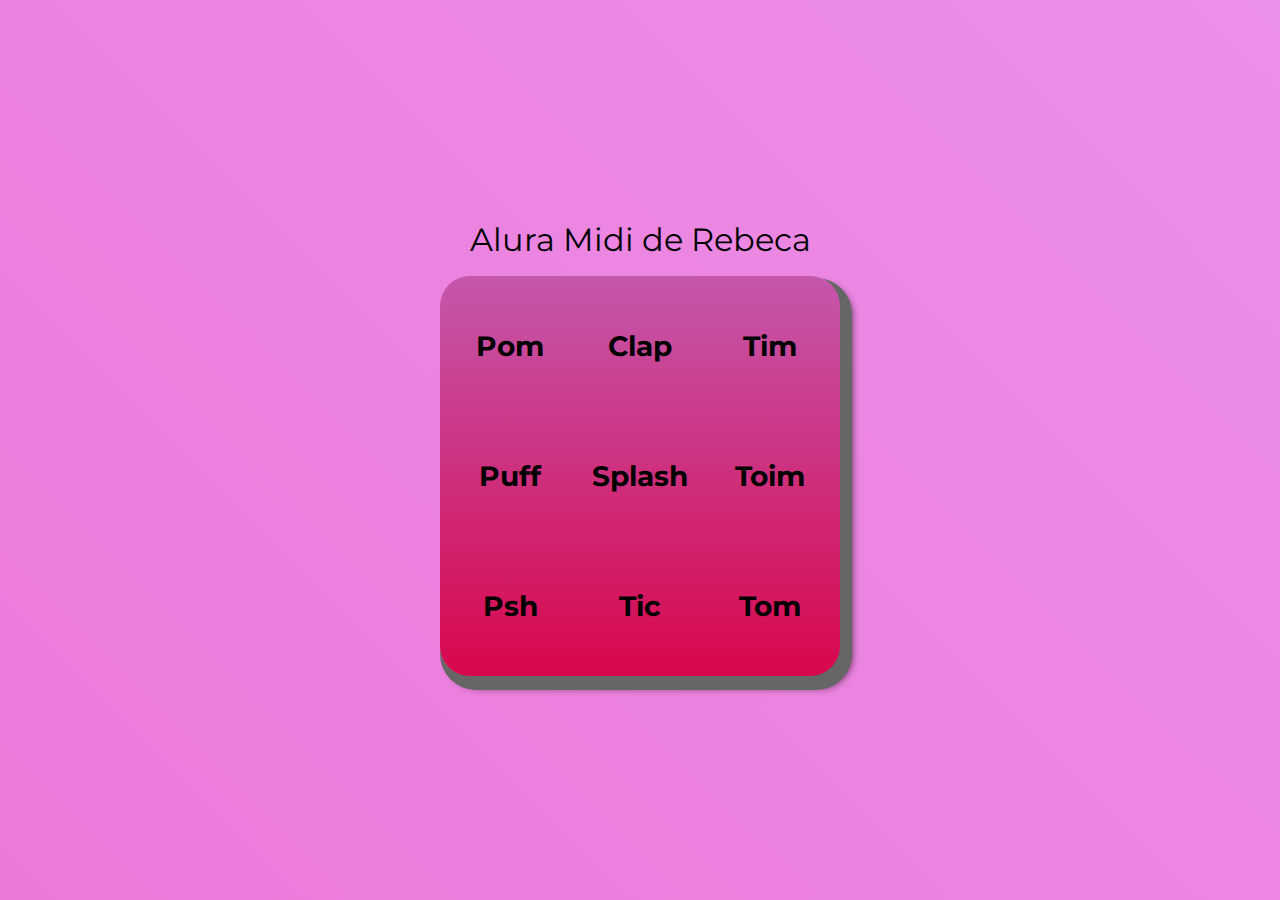
<file: index.html>
<!DOCTYPE html>
<html lang="pt-BR">
<head>
    <meta charset="UTF-8">
    <meta http-equiv="X-UA-Compatible" content="IE=edge">
    <meta name="viewport" content="width=device-width, initial-scale=1.0">

    <title>Alura MIDI</title>

    <link rel="preconnect" href="https://fonts.googleapis.com">
    <link rel="preconnect" href="https://fonts.gstatic.com" crossorigin>
    <link href="https://fonts.googleapis.com/css2?family=Montserrat:wght@500;600&display=swap" rel="stylesheet">

    <link rel="icon" type="image/png" href="images/bateria.png">
    <link rel="stylesheet" href="css/reset.css">
    <link rel="stylesheet" href="css/estilos.css">
</head>
<body>

    <h1>Alura Midi de Rebeca</h1>

    <section class="teclado">
        <button class="tecla tecla_pom ativa">Pom</button>
        <button class="tecla tecla_clap ativa">Clap</button>
        <button class="tecla tecla_tim ativa">Tim</button>

        <button class="tecla tecla_puff ativa">Puff</button>
        <button class="tecla tecla_splash ativa">Splash</button>
        <button class="tecla tecla_toim ativa">Toim</button>

        <button class="tecla tecla_psh ativa">Psh</button>
        <button class="tecla tecla_tic ativa">Tic</button>
        <button class="tecla tecla_tom ativa">Tom</button>
    </section>

    <audio src="sounds/keyq.wav" id="som_tecla_pom"></audio>
    <audio src="sounds/keyw.wav" id="som_tecla_clap"></audio>
    <audio src="sounds/keye.wav" id="som_tecla_tim"></audio>
    <audio src="sounds/keya.wav" id="som_tecla_puff"></audio>
    <audio src="sounds/keys.wav" id="som_tecla_splash"></audio>
    <audio src="sounds/keyd.wav" id="som_tecla_toim"></audio>
    <audio src="sounds/keyz.wav" id="som_tecla_psh"></audio>
    <audio src="sounds/keyx.wav" id="som_tecla_tic"></audio>
    <audio src="sounds/keyc.wav" id="som_tecla_tom"></audio>
    <script src="main.js"></script>

</body>
</html>
</file>
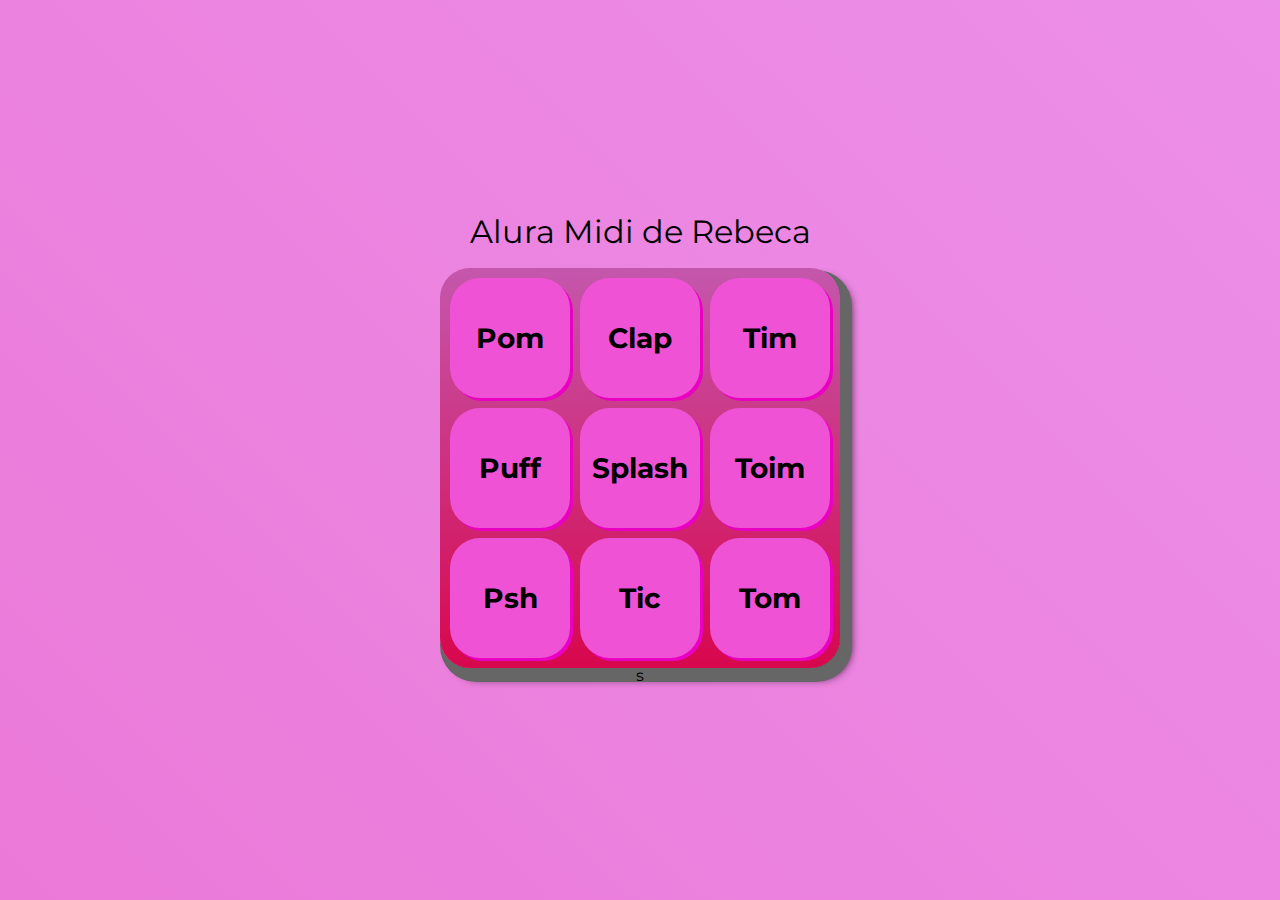
<file: aluramidi-curso-arquivos-iniciais/index.html>
<!DOCTYPE html>
<html lang="pt-BR">
<head>
    <meta charset="UTF-8">
    <meta http-equiv="X-UA-Compatible" content="IE=edge">
    <meta name="viewport" content="width=device-width, initial-scale=1.0">

    <title>Alura MIDI</title>

    <link rel="preconnect" href="https://fonts.googleapis.com">
    <link rel="preconnect" href="https://fonts.gstatic.com" crossorigin>
    <link href="https://fonts.googleapis.com/css2?family=Montserrat:wght@500;600&display=swap" rel="stylesheet">

    <link rel="icon" type="image/png" href="images/bateria.png">
    <link rel="stylesheet" href="css/reset.css">
    <link rel="stylesheet" href="css/estilos.css">
    <script src="main.js"></script>

</head>
<body>

    <h1>Alura Midi de Rebeca</h1>

    <section class="teclado">
        <button onclick="tocaSomPom()" class="tecla tecla_pom">Pom</button>
        <button onclick="tocaSomClap()" class="tecla tecla_clap">Clap</button>
        <button onclick="tocaSomTim()" class="tecla tecla_tim">Tim</button>

        <button onclick="tocaSomPuff()" class="tecla tecla_puff">Puff</button>
        <button onclick="tocaSomSplash()" class="tecla tecla_splash">Splash</button>
        <button onclick="tocaSomToim()" class="tecla tecla_toim">Toim</button>

        <button onclick="tocaSomPsh()" class="tecla tecla_psh">Psh</button>
        <button onclick="tocaSomTic()" class="tecla tecla_tic">Tic</button>
        <button onclick="tocaSomTom()" class="tecla tecla_tom">Tom</button>
    </section>

    <audio src="sounds/keyq.wav" id="som_tecla_pom"></audio>
    <audio src="sounds/keyw.wav" id="som_tecla_clap"></audio>
    <audio src="sounds/keye.wav" id="som_tecla_tim"></audio>
    <audio src="sounds/keya.wav" id="som_tecla_puff"></audio>
    <audio src="sounds/keys.wav" id="som_tecla_splash"></audio>
    <audio src="sounds/keyd.wav" id="som_tecla_toim"></audio>
    <audio src="sounds/keyz.wav" id="som_tecla_psh"></audio>
    <script src="main.js"></script>s
    <audio src="sounds/keyx.wav" id="som_tecla_tic"></audio>
    <audio src="sounds/keyc.wav" id="som_tecla_tom"></audio>


</body>
</html>
</file>
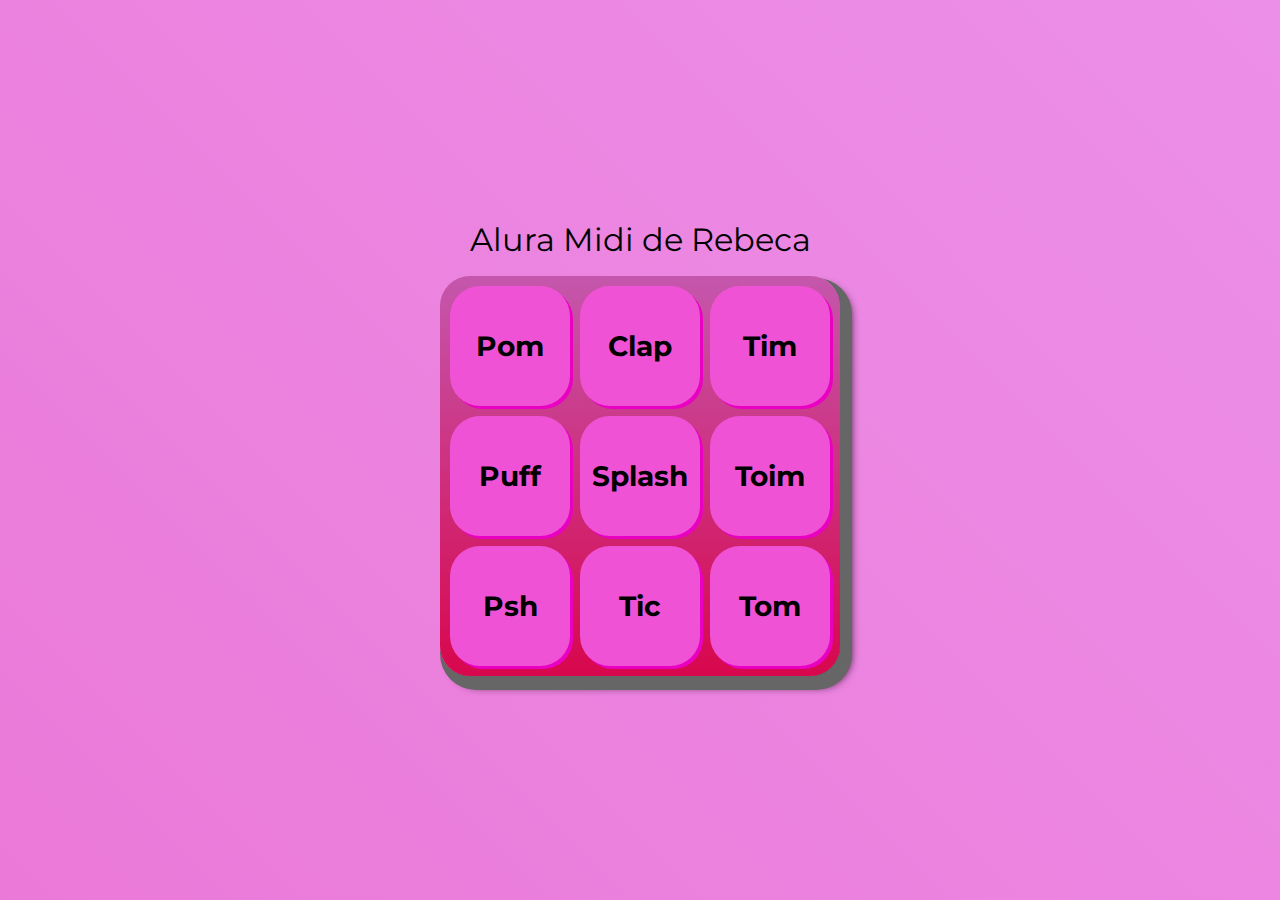
<file: 3° trimestre- Rebeca /aluramidi-curso-arquivos-iniciais/index.html>
<!DOCTYPE html>
<html lang="pt-BR">
<head>
    <meta charset="UTF-8">
    <meta http-equiv="X-UA-Compatible" content="IE=edge">
    <meta name="viewport" content="width=device-width, initial-scale=1.0">

    <title>Alura MIDI</title>

    <link rel="preconnect" href="https://fonts.googleapis.com">
    <link rel="preconnect" href="https://fonts.gstatic.com" crossorigin>
    <link href="https://fonts.googleapis.com/css2?family=Montserrat:wght@500;600&display=swap" rel="stylesheet">

    <link rel="icon" type="image/png" href="images/bateria.png">
    <link rel="stylesheet" href="css/reset.css">
    <link rel="stylesheet" href="css/estilos.css">
    <script src="main.js"></script>

</head>
<body>

    <h1>Alura Midi de Rebeca</h1>

    <section class="teclado">
        <button onclick="tocaSomPom()" class="tecla tecla_pom">Pom</button>
        <button onclick="tocaSomClap()" class="tecla tecla_clap">Clap</button>
        <button onclick="tocaSomTim()" class="tecla tecla_tim">Tim</button>

        <button onclick="tocaSomPuff()" class="tecla tecla_puff">Puff</button>
        <button onclick="tocaSomSplash()" class="tecla tecla_splash">Splash</button>
        <button onclick="tocaSomToim()" class="tecla tecla_toim">Toim</button>

        <button onclick="tocaSomPsh()" class="tecla tecla_psh">Psh</button>
        <button onclick="tocaSomTic()" class="tecla tecla_tic">Tic</button>
        <button onclick="tocaSomTom()" class="tecla tecla_tom">Tom</button>
    </section>

    <audio src="sounds/keyq.wav" id="som_tecla_pom"></audio>
    <audio src="sounds/keyw.wav" id="som_tecla_clap"></audio>
    <audio src="sounds/keye.wav" id="som_tecla_tim"></audio>
    <audio src="sounds/keya.wav" id="som_tecla_puff"></audio>
    <audio src="sounds/keys.wav" id="som_tecla_splash"></audio>
    <audio src="sounds/keyd.wav" id="som_tecla_toim"></audio>
    <audio src="sounds/keyz.wav" id="som_tecla_psh"></audio>
    <script src="main.js"></script>
    <audio src="sounds/keyx.wav" id="som_tecla_tic"></audio>
    <audio src="sounds/keyc.wav" id="som_tecla_tom"></audio>


</body>
</html>
</file>
<file: css/estilos.css>
:root {
  --rosa-lindo: #86025f;
  --rosa: #f052d5;
  --rosa-escuro: #e900c2;
  --vinho: #41052d;
  --luz: rgb(15, 1, 10);
}

body {
  align-items: center;
  background: linear-gradient(45deg, #eb79d8 0%,#ec8fe8 100%);
  display: flex;
  justify-content: center;
  flex-direction: column;
  font-family: 'Montserrat', sans-serif;
  min-height: 100vh;
}

h1 {
  color: var(--branca);
  margin-bottom: 20px;
  font-size: 2rem;
}

.teclado {
  background: linear-gradient(to bottom, #c457ac 0%,#d8074d 100%);
  box-shadow: 6px 8px 0 6px #666, 10px 10px 10px #000;
  border-radius: 30px;
  display: grid;
  gap: 10px;
  grid-template-columns: repeat(3, 1fr);
  padding: 10px;
}

.tecla {
  background-color: var(--rosa);
  border-radius: 30px;
  box-shadow: 3px 3px 0 var(--rosa-escuro);
  color: var(--branca);
  cursor: pointer;
  height: 120px;
  font-size: 1.75em;
  font-weight: bold;
  line-height: 120px;
  text-align: center;
  width: 120px;
}

.tecla.ativa,
.tecla:active {
  background-color: var(--vermelha);
  border: 4px solid  var(--vermelha);
  box-shadow: 3px 3px 0 var(--vermelha-escura) inset;
  color: var(--branca);
  outline: none;
}

.tecla.focus,
.tecla:focus {
  outline: none;
  box-shadow: 1px 1px 10px var(--luz);
}

.tecla.active:focus,
.tecla:active:focus {
  box-shadow: 3px 3px 0 var(--vermelha-escura) inset, 1px 1px 10px var(--luz);
}
</file>
<file: aluramidi-curso-arquivos-iniciais/css/estilos.css>
:root {
  --rosa-lindo: #86025f;
  --rosa: #f052d5;
  --rosa-escuro: #e900c2;
  --vinho: #41052d;
  --luz: rgb(15, 1, 10);
}

body {
  align-items: center;
  background: linear-gradient(45deg, #eb79d8 0%,#ec8fe8 100%);
  display: flex;
  justify-content: center;
  flex-direction: column;
  font-family: 'Montserrat', sans-serif;
  min-height: 100vh;
}

h1 {
  color: var(--branca);
  margin-bottom: 20px;
  font-size: 2rem;
}

.teclado {
  background: linear-gradient(to bottom, #c457ac 0%,#d8074d 100%);
  box-shadow: 6px 8px 0 6px #666, 10px 10px 10px #000;
  border-radius: 30px;
  display: grid;
  gap: 10px;
  grid-template-columns: repeat(3, 1fr);
  padding: 10px;
}

.tecla {
  background-color: var(--rosa);
  border-radius: 30px;
  box-shadow: 3px 3px 0 var(--rosa-escuro);
  color: var(--branca);
  cursor: pointer;
  height: 120px;
  font-size: 1.75em;
  font-weight: bold;
  line-height: 120px;
  text-align: center;
  width: 120px;
}

.tecla.ativa,
.tecla:active {
  background-color: var(--vermelha);
  border: 4px solid  var(--vermelha);
  box-shadow: 3px 3px 0 var(--vermelha-escura) inset;
  color: var(--branca);
  outline: none;
}

.tecla.focus,
.tecla:focus {
  outline: none;
  box-shadow: 1px 1px 10px var(--luz);
}

.tecla.active:focus,
.tecla:active:focus {
  box-shadow: 3px 3px 0 var(--vermelha-escura) inset, 1px 1px 10px var(--luz);
}
</file>
<file: 3° trimestre- Rebeca /aluramidi-curso-arquivos-iniciais/css/estilos.css>
:root {
  --rosa-lindo: #86025f;
  --rosa: #f052d5;
  --rosa-escuro: #e900c2;
  --vinho: #41052d;
  --luz: rgb(15, 1, 10);
}

body {
  align-items: center;
  background: linear-gradient(45deg, #eb79d8 0%,#ec8fe8 100%);
  display: flex;
  justify-content: center;
  flex-direction: column;
  font-family: 'Montserrat', sans-serif;
  min-height: 100vh;
}

h1 {
  color: var(--branca);
  margin-bottom: 20px;
  font-size: 2rem;
}

.teclado {
  background: linear-gradient(to bottom, #c457ac 0%,#d8074d 100%);
  box-shadow: 6px 8px 0 6px #666, 10px 10px 10px #000;
  border-radius: 30px;
  display: grid;
  gap: 10px;
  grid-template-columns: repeat(3, 1fr);
  padding: 10px;
}

.tecla {
  background-color: var(--rosa);
  border-radius: 30px;
  box-shadow: 3px 3px 0 var(--rosa-escuro);
  color: var(--branca);
  cursor: pointer;
  height: 120px;
  font-size: 1.75em;
  font-weight: bold;
  line-height: 120px;
  text-align: center;
  width: 120px;
}

.tecla.ativa,
.tecla:active {
  background-color: var(--vermelha);
  border: 4px solid  var(--vermelha);
  box-shadow: 3px 3px 0 var(--vermelha-escura) inset;
  color: var(--branca);
  outline: none;
}

.tecla.focus,
.tecla:focus {
  outline: none;
  box-shadow: 1px 1px 10px var(--luz);
}

.tecla.active:focus,
.tecla:active:focus {
  box-shadow: 3px 3px 0 var(--vermelha-escura) inset, 1px 1px 10px var(--luz);
}
</file>
